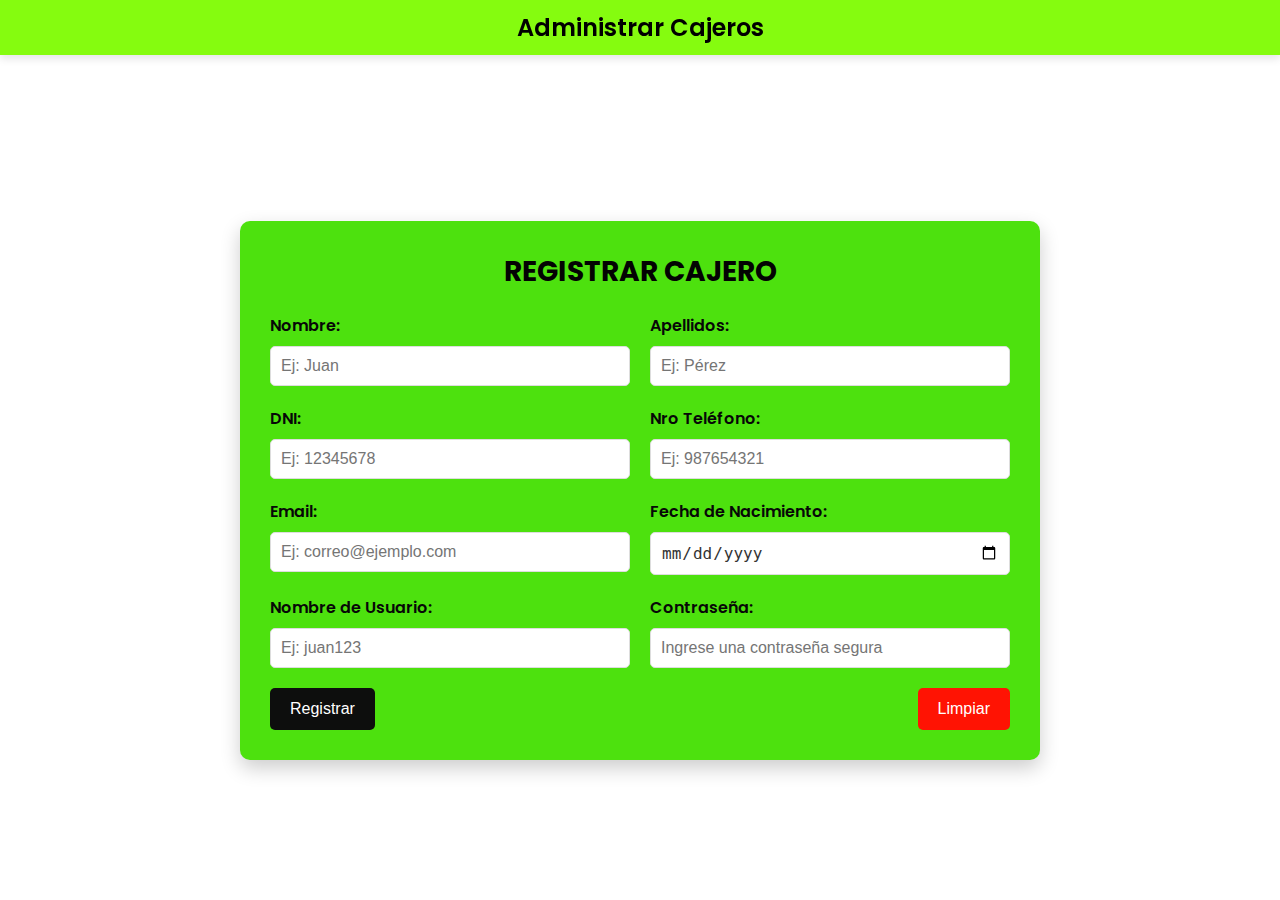
<file: src/main/resources/HTML/registrarCajero.html>
<!DOCTYPE html>
<html lang="es">
<head>
    <meta charset="UTF-8">
    <meta name="viewport" content="width=device-width, initial-scale=1.0">
    <link href="https://fonts.googleapis.com/css2?family=Poppins:wght@300;400;600&display=swap" rel="stylesheet">
    <title>Registro de Cajero</title>
    <style>
        /* Estilos generales */
        * {
            margin: 0;
            padding: 0;
            box-sizing: border-box;
        }

        body {
            font-family: 'Poppins', sans-serif;
            background: linear-gradient(to right, #ffffff, #ffffff);
            color: #333;
            display: flex;
            justify-content: center;
            align-items: center;
            min-height: 100vh;
        }

        .navbar {
            background: #85fc0f;
            box-shadow: 0 4px 8px rgba(0, 0, 0, 0.1);
            width: 100%;
            padding: 10px 20px;
            text-align: center;
            font-size: 24px;
            font-weight: 600;
            color: #000000;
            position: fixed;
            top: 0;
            z-index: 1000;
        }

        .container {
            margin-top: 80px;
            display: flex;
            justify-content: center;
            align-items: center;
            width: 100%;
            padding: 20px;
        }

        .form-container {
            background: #4de10e;
            border-radius: 10px;
            box-shadow: 0 8px 20px rgba(0, 0, 0, 0.2);
            width: 100%;
            max-width: 800px;
            padding: 30px;
            transition: all 0.3s ease;
        }

        .form-container:hover {
            transform: scale(1.02);
        }

        h2 {
            text-align: center;
            margin-bottom: 20px;
            font-size: 28px;
            color: #030303;
        }

        form {
            display: grid;
            grid-template-columns: 1fr 1fr;
            gap: 20px;
        }

        label {
            font-weight: 600;
            margin-bottom: 8px;
            display: inline-block;
            color: #070707;
        }

        input {
            width: 100%;
            padding: 10px;
            border: 1px solid #ddd;
            border-radius: 5px;
            font-size: 16px;
            color: #333;
            transition: border-color 0.3s ease;
        }

        input:focus {
            border-color: #f1f1f1;
            outline: none;
            box-shadow: 0 0 5px rgba(254, 255, 254, 0.5);
        }

        .button-container {
            grid-column: span 2;
            display: flex;
            justify-content: space-between;
        }

        button {
            padding: 12px 20px;
            font-size: 16px;
            border: none;
            border-radius: 5px;
            cursor: pointer;
            transition: background 0.3s ease, transform 0.2s ease;
        }

        .register-btn {
            background-color: #0d0e0d;
            color: white;
        }

        .register-btn:hover {
            background-color: #45a049;
            transform: translateY(-2px);
        }

        .clear-btn {
            background-color: #ff1303;
            color: white;
        }

        .clear-btn:hover {
            background-color: #e53935;
            transform: translateY(-2px);
        }

        /* Responsividad */
        @media (max-width: 768px) {
            form {
                grid-template-columns: 1fr;
            }

            .button-container {
                flex-direction: column;
                gap: 10px;
            }
        }

        @media (max-width: 480px) {
            .form-container {
                padding: 20px;
            }

            h2 {
                font-size: 24px;
            }
        }
    </style>
</head>
<body>
<div class="navbar">
    Administrar Cajeros
</div>

<div class="container">
    <div class="form-container">
        <h2>REGISTRAR CAJERO</h2>
        <form action="/RegistrarCajero" method="post">
            <div>
                <label for="nombre">Nombre:</label>
                <input type="text" id="nombre" name="nombre" placeholder="Ej: Juan" required>
            </div>
            <div>
                <label for="apellido">Apellidos:</label>
                <input type="text" id="apellido" name="apellido" placeholder="Ej: Pérez" required>
            </div>
            <div>
                <label for="nro_identidad">DNI:</label>
                <input type="text" id="nro_identidad" name="nro_identidad" placeholder="Ej: 12345678" required>
            </div>
            <div>
                <label for="telefono">Nro Teléfono:</label>
                <input type="text" id="telefono" name="telefono" placeholder="Ej: 987654321" required>
            </div>
            <div>
                <label for="email">Email:</label>
                <input type="email" id="email" name="email" placeholder="Ej: correo@ejemplo.com" required>
            </div>
            <div>
                <label for="fecha_nacimiento">Fecha de Nacimiento:</label>
                <input type="date" id="fecha_nacimiento" name="fecha_nacimiento" required>
            </div>
            <div>
                <label for="username">Nombre de Usuario:</label>
                <input type="text" id="username" name="username" placeholder="Ej: juan123" required>
            </div>
            <div>
                <label for="password">Contraseña:</label>
                <input type="password" id="password" name="password" placeholder="Ingrese una contraseña segura" required>
            </div>
            <div class="button-container">
                <button type="submit" class="register-btn">Registrar</button>
                <button type="reset" class="clear-btn">Limpiar</button>
            </div>
        </form>
    </div>
</div>
</body>
</html>
</file>
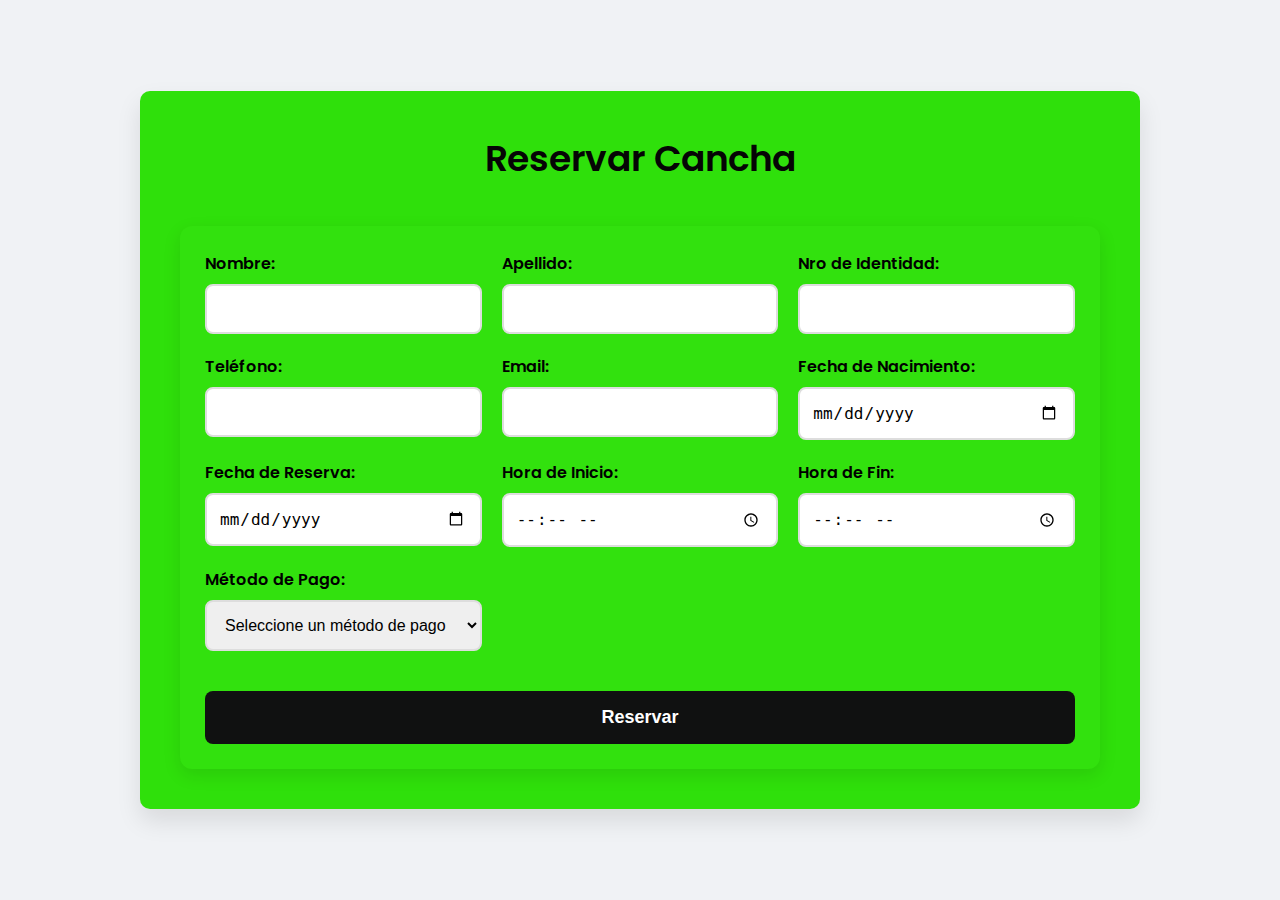
<file: src/main/resources/HTML/reservarCancha.html>
<!DOCTYPE html>
<html lang="es">
<head>
    <meta charset="UTF-8">
    <meta name="viewport" content="width=device-width, initial-scale=1.0">
    <title>Reservar Cancha</title>
    <link href="https://fonts.googleapis.com/css2?family=Poppins:wght@400;600&display=swap" rel="stylesheet">
    <style>
        * {
            box-sizing: border-box;
            margin: 0;
            padding: 0;
        }

        body {
            font-family: 'Poppins', sans-serif;
            background-color: #f0f2f5;
            color: #020202;
            padding: 20px;
            display: flex;
            justify-content: center;
            align-items: center;
            min-height: 100vh;
        }

        .container {
            background-color: #2fe00b;
            border-radius: 10px;
            box-shadow: 0 12px 24px rgba(0, 0, 0, 0.1);
            padding: 40px;
            max-width: 1000px;
            width: 100%;
        }

        h1 {
            text-align: center;
            color: #050505;
            font-size: 36px;
            margin-bottom: 40px;
            font-weight: 600;
        }

        form {
            display: grid;
            grid-template-columns: repeat(3, 1fr);
            gap: 20px;
            background-color: #32e10e;
            padding: 25px;
            border-radius: 12px;
            box-shadow: 0 6px 18px rgba(0, 0, 0, 0.1);
        }

        .form-group {
            display: flex;
            flex-direction: column;
        }

        .form-group label {
            font-weight: 600;
            margin-bottom: 8px;
            color: #000000;
            font-size: 16px;
        }

        input, select {
            padding: 14px;
            border: 2px solid #ddd;
            border-radius: 8px;
            font-size: 16px;
            transition: border-color 0.3s;
        }

        input:focus, select:focus {
            border-color: #fefffe;
            outline: none;
        }

        input[type="date"], input[type="time"] {
            padding-left: 12px;
        }

        button {
            grid-column: span 3;
            padding: 16px;
            background-color: #101111;
            color: white;
            border: none;
            border-radius: 8px;
            cursor: pointer;
            font-size: 18px;
            font-weight: 600;
            transition: background-color 0.3s, transform 0.2s ease;
            margin-top: 20px;
        }

        button:hover {
            background-color: #ff0000;
            transform: translateY(-2px);
        }

        button:active {
            transform: translateY(0);
        }

        @media (max-width: 1024px) {
            form {
                grid-template-columns: repeat(2, 1fr);
            }
        }

        @media (max-width: 768px) {
            form {
                grid-template-columns: 1fr;
            }

            button {
                grid-column: span 1;
            }
        }
    </style>
</head>
<body>
<div class="container">
    <h1>Reservar Cancha</h1>
    <form action="/reservarCancha" method="post">
        <input type="hidden" name="cancha_id" id="cancha_id">

        <div class="form-group">
            <label for="nombre">Nombre:</label>
            <input type="text" id="nombre" name="nombre" required>
        </div>

        <div class="form-group">
            <label for="apellido">Apellido:</label>
            <input type="text" id="apellido" name="apellido" required>
        </div>

        <div class="form-group">
            <label for="nro_identidad">Nro de Identidad:</label>
            <input type="text" id="nro_identidad" name="nro_identidad" required>
        </div>

        <div class="form-group">
            <label for="telefono">Teléfono:</label>
            <input type="text" id="telefono" name="telefono">
        </div>

        <div class="form-group">
            <label for="email">Email:</label>
            <input type="email" id="email" name="email">
        </div>

        <div class="form-group">
            <label for="fecha_nacimiento">Fecha de Nacimiento:</label>
            <input type="date" id="fecha_nacimiento" name="fecha_nacimiento">
        </div>

        <div class="form-group">
            <label for="fecha_reserva">Fecha de Reserva:</label>
            <input type="date" id="fecha_reserva" name="fecha_reserva" required>
        </div>

        <div class="form-group">
            <label for="hora_inicio">Hora de Inicio:</label>
            <input type="time" id="hora_inicio" name="hora_inicio" required>
        </div>

        <div class="form-group">
            <label for="hora_fin">Hora de Fin:</label>
            <input type="time" id="hora_fin" name="hora_fin" required>
        </div>

        <div class="form-group">
            <label for="metodo_pago">Método de Pago:</label>
            <select id="metodo_pago" name="metodo_pago" required>
                <option value="">Seleccione un método de pago</option>
                <option value="Efectivo">Efectivo</option>
                <option value="Yape">Yape</option>
            </select>
        </div>

        <button type="submit">Reservar</button>
    </form>
</div>

<script>
    window.onload = function() {
        const urlParams = new URLSearchParams(window.location.search);
        const canchaId = urlParams.get('cancha_id');
        document.getElementById('cancha_id').value = canchaId;
    };
</script>
</body>
</html>
</file>
